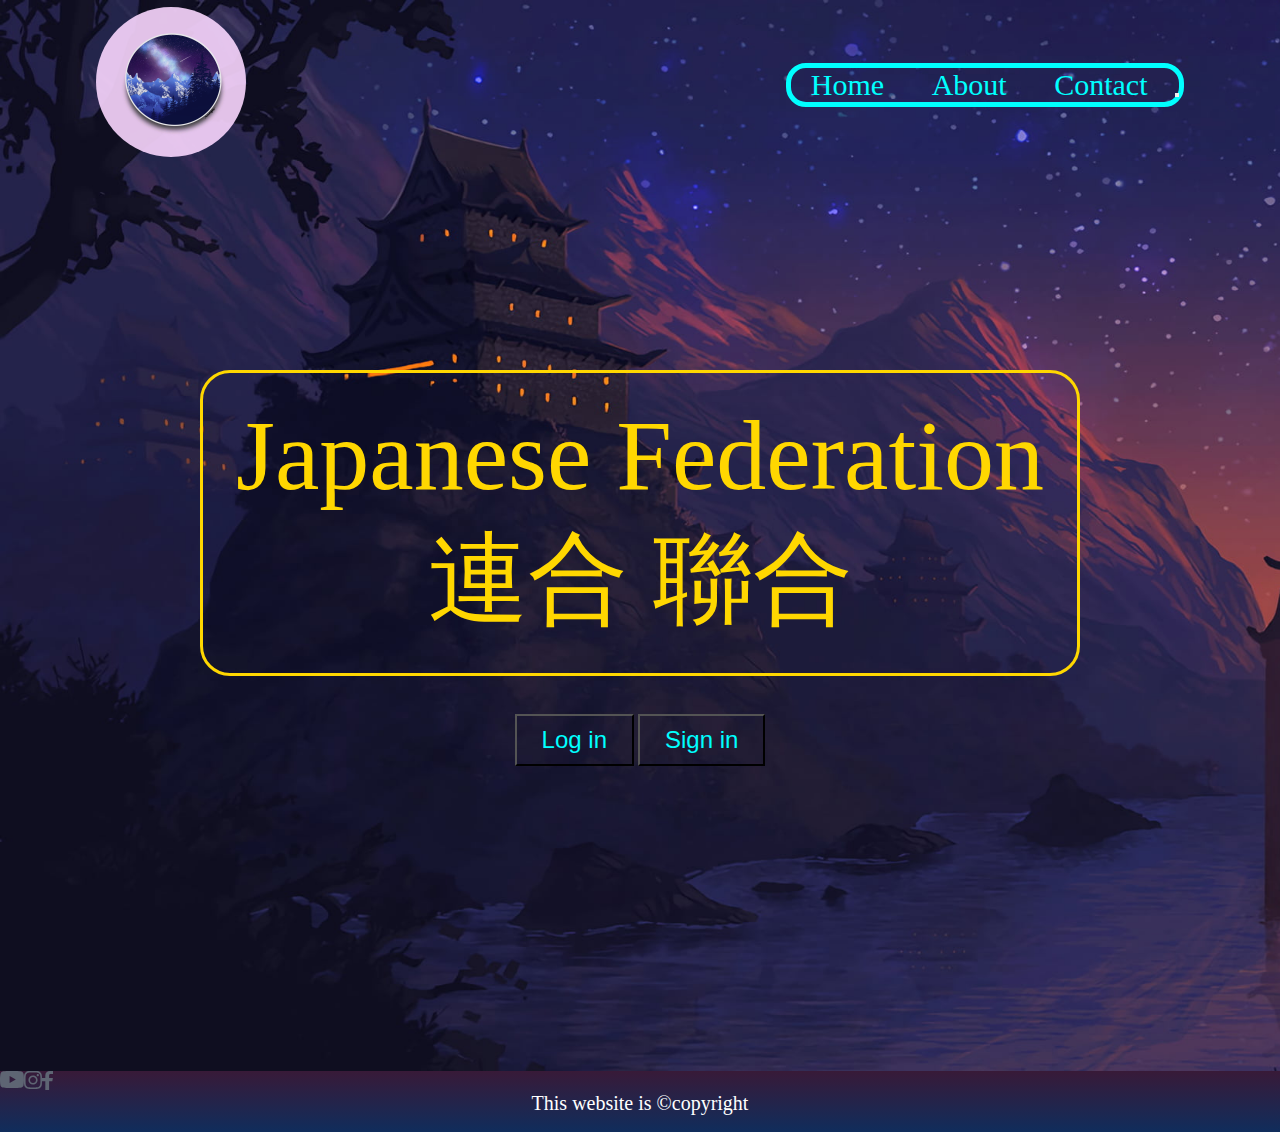
<file: index.html>
<!DOCTYPE html>
<html lang="en">
  <head>
    <meta charset="UTF-8" />
    <meta http-equiv="X-UA-Compatible" content="IE=edge" />
    <meta name="viewport" content="width=device-width, initial-scale=1.0" />
    <link rel="stylesheet" href="style.css" />
    <title>website</title>
  </head>
  <body>
    <header class="header-content">
      <div class="navigate">
        <div>
          <img src="./img/Night-sky logo.jpg" alt="logo" class="logo" />
        </div>
        <div class="lists">
          <nav>
            <ul>
              <li><a href="#" target="_self">Home</a></li>
              <li><a href="about.html" target="_self">About</a></li>
              <li><a href="contactform.html" target="_self">Contact</a></li>
            
              <button></button></button>
            </ul>
          </nav>
        </div>
      </div>
    </header>
  <section class="content">
    <div class="header-text1"><h1>Japanese Federation<br>連合 聯合</h1></div>
    <div class="btn2">
    <button type="button" class="login"><a href="#">Log in</a></button>
    <button type="button" class="sign-in"><a href="#"> Sign in</a></button>
  </div>

  </section>
  <footer class="footer">
   <div class="icons">
    <div>
      <img  src="./img/youtube.svg" alt="youtube">

    </div>
    <div>
      <img src="./img/instagram.svg" alt="instagram">
    </div>
    <div>
      <img src="./img/facebook.svg" alt="facebook">
    </div>




   </div>
   <div class="copyright">
    <p>This website is ©copyright</p>
   </div>
    



  </footer>
  </body>
</html>
</file>
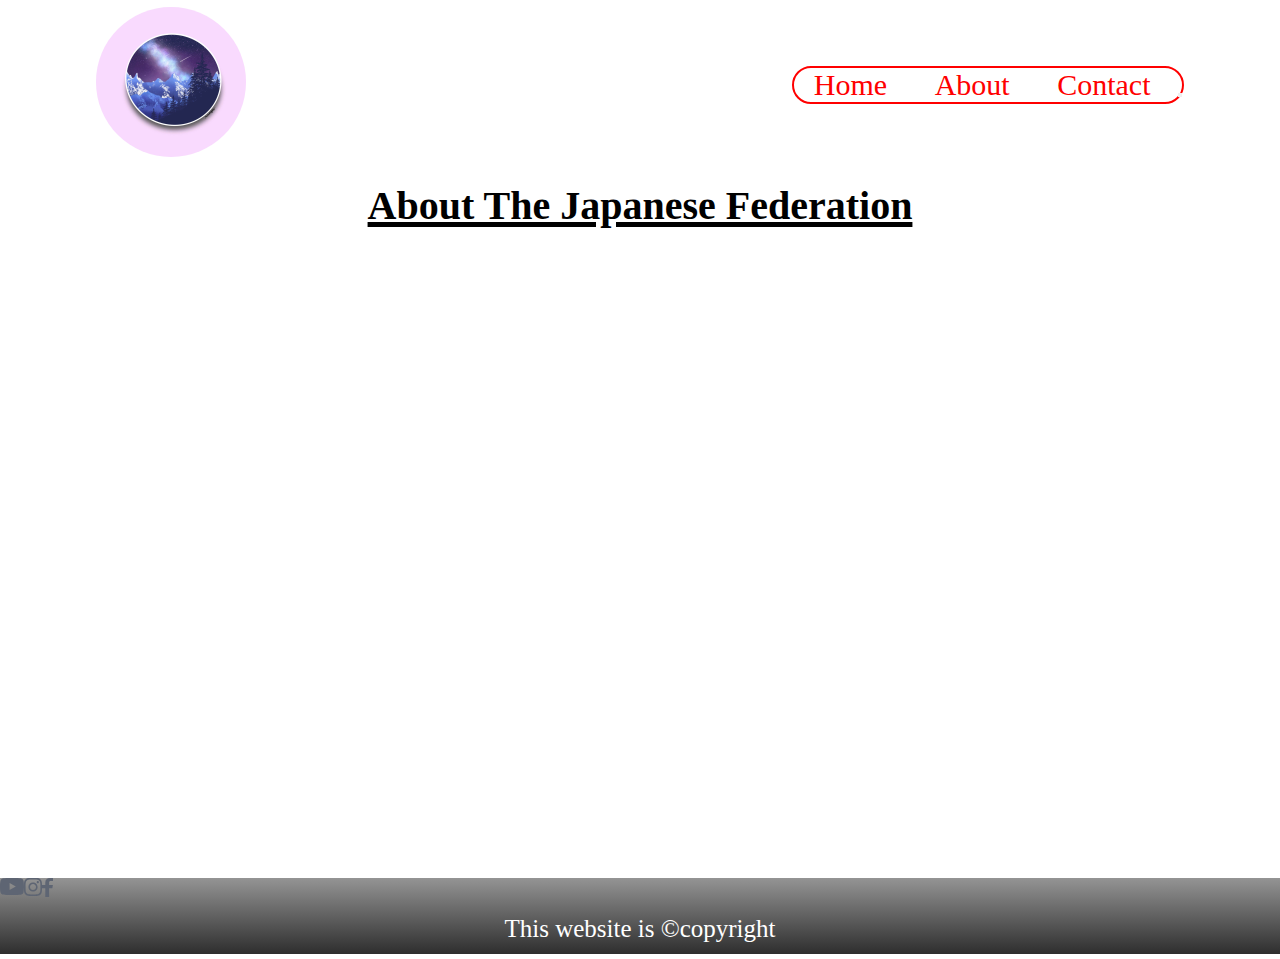
<file: about.html>
<!DOCTYPE html>
<html lang="en">
  <head>
    <meta charset="UTF-8" />
    <meta http-equiv="X-UA-Compatible" content="IE=edge" />
    <meta name="viewport" content="width=device-width, initial-scale=1.0" />
    <title>about</title>
    <link rel="stylesheet" href="style3.css" />
  </head>
  <body class="about">
    <header class="about-header-content">
      <div class="navigate">
        <div>
          <img src="./img/Night-sky logo.jpg" alt="logo" class="logo" />
        </div>
        <div class="about-lists">
          <nav>
            <ul>
              <li><a href="index.html" target="_self">Home</a></li>
              <li><a href="#" target="_self">About</a></li>
              <li><a href="contactform.html" target="_self">Contact</a></li>
              <button></button></button>
            </ul>
          </nav>
        </div>
      </div>
    </header>
    <div class="about-text">
      <div class="about_the_jp_fed">
        <b><p class="about-title">About The Japanese Federation</p></b>
      </div>
      <div class="paragraphs">
       <b>
        <p>
          Lorem ipsum dolor sit amet consectetur adipisicing elit. Soluta nisi
          repudiandae impedit modi quibusdam eaque! Animi esse vitae rem quasi,
          placeat inventore, dolore, quae accusamus voluptas temporibus
          voluptatibus hic facere? Magnam delectus ea, enim ipsam officiis
          accusantium quas distinctio voluptatum! Lorem ipsum dolor sit amet
          consectetur adipisicing elit. Explicabo delectus voluptatum deleniti
          repellendus labore, nesciunt modi nulla inventore aut voluptatem
          soluta blanditiis iste praesentium ab provident dolorem debitis
          magnam. Lorem ipsum dolor sit amet consectetur adipisicing elit.
          Dolore aspernatur facere, nesciunt obcaecati deserunt aperiam ut id
          omnis nostrum ex quasi.
        </p>
        <p>
          Lorem ipsum dolor sit, amet consectetur adipisicing elit. Sapiente,
          odio ullam non temporibus natus voluptates accusamus est veniam
          veritatis minima accusantium! Lorem ipsum dolor sit amet consectetur
          adipisicing elit. Accusantium voluptates ipsum nesciunt.
        </p>
        <p>
          Lorem ipsum dolor sit, amet consectetur adipisicing elit. Quidem
          reiciendis nobis ea eligendi error, libero consectetur ipsum ullam
          incidunt quo maiores eius inventore ipsa hic saepe iusto numquam!
          Iusto praesentium corporis perferendis sit. Lorem ipsum, dolor sit
          amet consectetur adipisicing elit. Placeat ea, eius blanditiis, nulla,
          nisi dolorum eaque dicta quisquam ratione dignissimos est vel itaque
          quaerat cum error ullam illum iure. Dolor?
        </p>
        <p>
          Lorem ipsum dolor sit amet consectetur adipisicing elit. Laborum,
          culpa!
        </p>
        <p>
          Lorem ipsum, dolor sit amet consectetur adipisicing elit. Id nostrum
          sunt corrupti sint error harum quibusdam iure dicta doloremque
          suscipit. Enim, repellat nobis quasi corrupti fugiat minima, veritatis
          incidunt nesciunt iste libero sunt dolor sint sapiente. Quos voluptas
          architecto necessitatibus magni! Lorem ipsum dolor sit amet
          consectetur adipisicing elit. Eligendi.
        </p>
      </b>
    </body>
    <footer class="about-footer">
      <div class="icons">
       <div>
         <img  src="./img/youtube.svg" alt="youtube">
       </div>
       <div>
         <img src="./img/instagram.svg" alt="instagram">
       </div>
       <div>
         <img src="./img/facebook.svg" alt="facebook">
       </div>
      </div>
      <div class="copyright">
       <p>This website is ©copyright</p>
      </div>
     </footer>
</html>
</file>
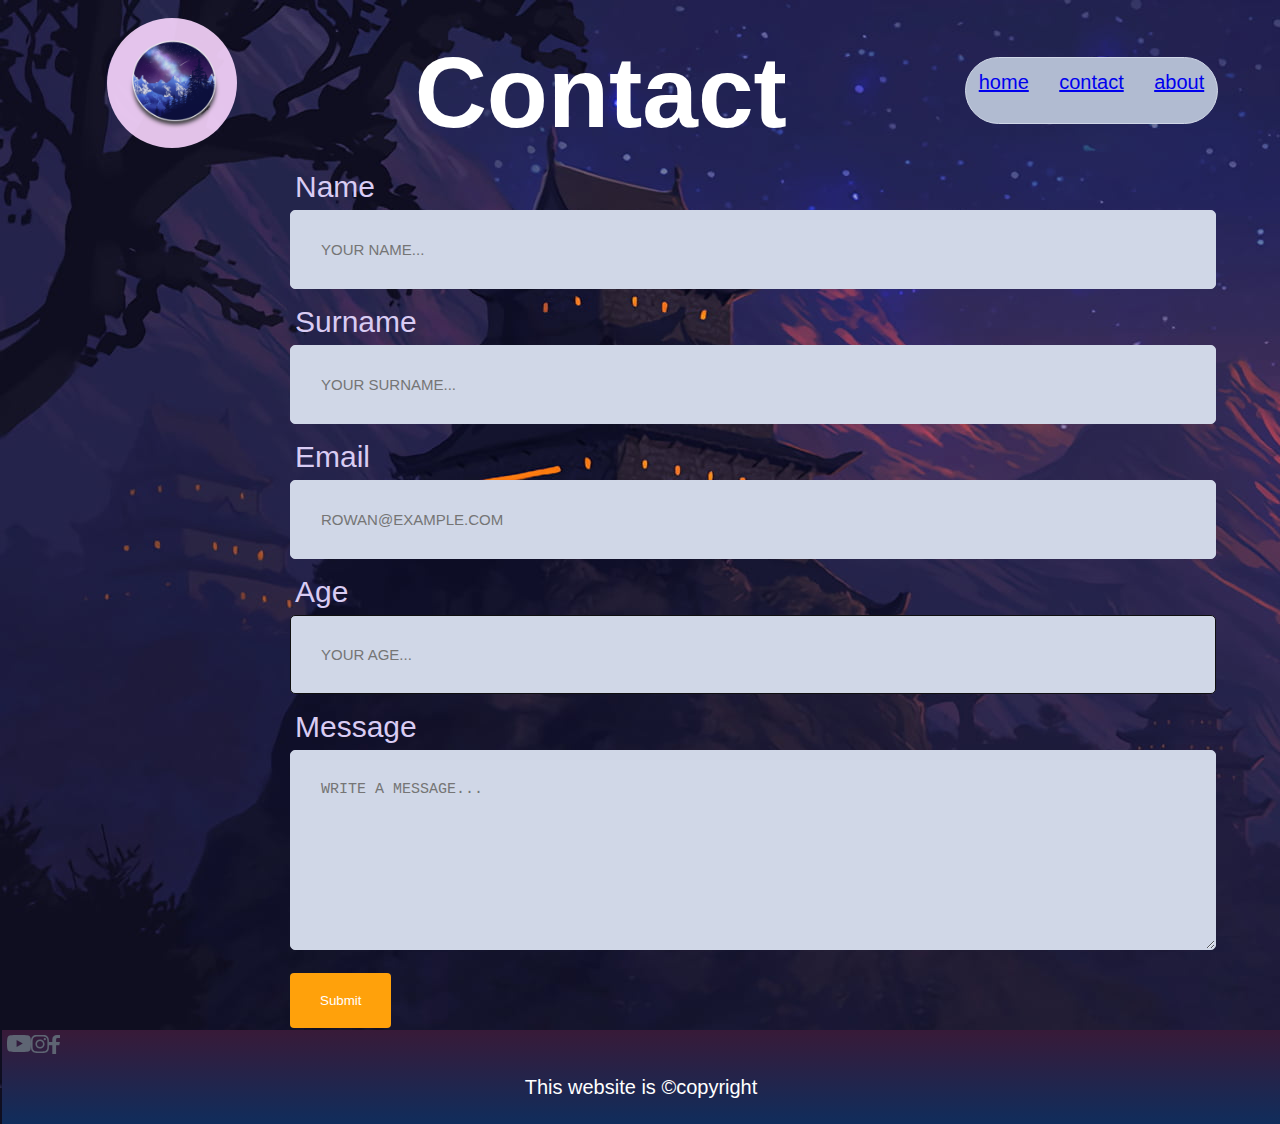
<file: contactform.html>
<!DOCTYPE html>
<html lang="en">
<head>
    <meta charset="UTF-8">
    <meta http-equiv="X-UA-Compatible" content="IE=edge">
    <meta name="viewport" content="width=device-width, initial-scale=1.0">
    <link rel="stylesheet" href="index.html">
    <link rel="stylesheet" href="style2.css">
    <title>Contact Form</title>

    <div >
        
        <nav class="navigation">
            <div>
                <img src="./img/Night-sky logo.jpg" alt="logo" class="logo">
            </div>
            <div><h1 class="heading">Contact</h1></div>
            <div class="nav-bar">
            <ul>
                <li class="home"><a href="index.html">Home</a></li>
                <li class="contact"><a href="#">Contact</a></li>
                <li class="about"><a href="about.html">About</a></li>
            </ul>
        </nav>
    </div>
    </div>
</head>
<body>
   
    <div class="container">
      <div class="form1">
        <form 
        action="https://formspree.io/f/xgebrzzd"
        method="POST"
        enctype="multipart/form-data">
      
      <label for="1stname">Name</label>
    <input type="text" id="1stname" name="firstname" placeholder="Your name...">

    <label for="lname">Surname</label>
    <input type="text" id="lname" name="lastname" placeholder="Your surname...">

    <label for="email" class="email">Email</label>
    <input type="text" id="email" name="email" placeholder="rowan@example.com">

    <label for="age">Age</label>
    <input type="number" id="age" name="age" placeholder="YOUR AGE...">


    <label for="subject">Message</label>
    <textarea id="subject" name="subject" placeholder="Write a message..." style="height:200px"></textarea>

    <input type="submit" value="Submit">

    </form>
    </div>
    </div>
    
</body>
<footer class="footer">
    <div class="icons">
     <div>
       <img  src="./img/youtube.svg" alt="youtube">
     </div>
     <div>
       <img src="./img/instagram.svg" alt="instagram">
     </div>
     <div>
       <img src="./img/facebook.svg" alt="facebook">
     </div>
    </div>
    <div class="copyright">
     <p>This website is ©copyright</p>
    </div>
   </footer>
</html>
</file>
<file: style.css>
* {
    padding: 0;
    margin: 0;
    
}

.navigate {
    display: flex;
    width: 85%;
    margin: auto;
    align-items: center;
    justify-content: space-between;
    padding: 35px 0;
    height: 100px;
    
    
}

.navigate ul li {
    list-style: none;
    display: inline-block;
    margin: 0 20px;
    color: aqua;
    border: 1px red;

    

    }

a {
    color: aqua;
    text-decoration: none;
}

h1 {
    color: gold;
    border: 3px solid;
    border-radius: 30px;
}

p {
    font-size: 20px;
}





body {
    background: url(./img/backgroundWEB.jpg);
    background-size: 220vh;
    background-repeat: no-repeat;
    min-height: 100vh;
    
    
    
    
}

.navigate img {
    size: 2px;
    width: 2;
    padding: 2;
    height: 150px;
    align-items: center;
    justify-content: center;
    opacity: 0.9;
    border-radius: 70%;
    
    
}

.header-content  {
    color: white;
    justify-content: center;
    align-items: center;
    font-size: 30px;
    border: 20;
    border-color: blue;

}

.header-content div h1 {
    align-items: center;
    justify-content: center;
    justify-items: center;
}

.lists {
    color: aqua;
    background: transparent;
   border: 1px solid;
   border-radius: 20px;
   border-width: 5px;



}



.header-text1 {
    justify-content: center;
    color: rgb(255, 255, 255);
    width: auto;
    padding: 200px;
    text-align: center;
    font-size: 50px;
    
    
}
    


.header-text1 h1 {
    font-weight: 400;
    
}

.header-content nav ul li a {
    justify-self: end;
    justify-content: end;
    text-decoration: none;
    
}

.content {
    align-items: center;
    text-align: center;
    
}

.login {
    text-decoration: none;
    background-color: transparent;
    padding: 10px 25px;
    font-size: 24px;
    

    
}

.sign-in {
    text-decoration: none;
    padding: 10px 25px;
    display: inline- block;
    background-color: transparent;
    font-size: 24px;

}

section div h1 {
    padding: 25px 15px;
    
    
}

.sign-in:hover {
    background-color: rgb(0, 0, 0);
    text-decoration: none;
    text-transform: uppercase;

}

.login:hover {
    background-color: rgb(0, 0, 0);
    text-decoration: none;
    text-transform: uppercase;
    

}


section .login {
    text-decoration: none;
}

footer {
    background: linear-gradient( rgb(56, 26, 56), rgb(16, 45, 92));
    color: white;
    font-size: 10px;
    justify-content: flex-end;
    text-align: center;
    margin-top: 150px;
    height: 61px;


    
    

    
}

.icons {
    text-align: center;
    display: flex;
    flex-direction: row;
    
    

    
}

li:hover {
    text-transform: uppercase;
    background-color: black;
    text-decoration: underline;


}

li:hover::after {
    text-decoration: underline;
}

.btn2 {
    min-height: 23vh;
    margin-top: -162px;
}
</file>
<file: style3.css>
* {
    padding: 0;
    margin: 0;
}
.navigate {
    display: flex;
    width: 85%;
    margin: auto;
    align-items: center;
    justify-content: space-between;
    padding: 35px 0;
    height: 100px;
}
a {
    color: red;
    text-decoration: none;
}
h1 {
    color: gold;
    border: 3px solid;
    border-radius: 30px;
}
p {
    font-size: 20px;
}
body {
    background: url(./img/backgroundWEB.jpg);
    background-size: 220vh;
    background-repeat: no-repeat;
    min-height: 100vh;
}
.navigate img {
    size: 2px;
    width: 2;
    padding: 2;
    height: 150px;
    align-items: center;
    justify-content: center;
    opacity: 0.9;
    border-radius: 70%;
}
.header-content  {
    color: white;
    justify-content: center;
    align-items: center;
    font-size: 30px;
    border: 20;
    border-color: blue;
}
.header-content div h1 {
    align-items: center;
    justify-content: center;
    justify-items: center;
}
.header-text1 {
    justify-content: center;
    color: rgb(255, 255, 255);
    width: auto;
    padding: 200px;
    text-align: center;
    font-size: 50px;
}
.header-text1 h1 {
    font-weight: 400;
}
.header-content nav ul li a {
    justify-self: end;
    justify-content: end;
    text-decoration: none;
}
.content {
    align-items: center;
    text-align: center;
}
.login {
    text-decoration: none;
    background-color: transparent;
    padding: 10px 25px;
    font-size: 24px;
}
.sign-in {
    text-decoration: none;
    padding: 10px 25px;
    display: inline- block;
    background-color: transparent;
    font-size: 24px;
}
section div h1 {
    padding: 25px 15px;
}
.sign-in:hover {
    background-color: rgb(0, 0, 0);
    text-decoration: none;
    text-transform: uppercase;
}
.login:hover {
    background-color: rgb(0, 0, 0);
    text-decoration: none;
    text-transform: uppercase;
}
section .login {
    text-decoration: none;
}
footer {
    background: linear-gradient( rgb(56, 26, 56), rgb(16, 45, 92));
    color: white;
    font-size: 10px;
    justify-content: flex-end;
    text-align: center;
    margin-top: 161px;
    height: 49px;
}
.icons {
    text-align: center;
    display: flex;
    flex-direction: row;
}
li:hover {
    text-transform: uppercase;
    background-color: black;
    text-decoration: underline;
}
li:hover::after {
    text-decoration: underline;
}
.btn2 {
    min-height: 23vh;
    margin-top: -162px;
}
.about {
    background-image: url(https://images.unsplash.com/photo-1519638157102-4da934548801?ixlib=rb-4.0.3&ixid=MnwxMjA3fDB8MHxwaG90by1wYWdlfHx8fGVufDB8fHx8&auto=format&fit=crop&w=1331&q=80);
    background-repeat: no-repeat cover;
}
.about-title {
    text-align: left;
    padding: 12px;
    font-size: 40px;
    font-weight: bold;
    color: black;
    text-decoration: underline 5px;
    text-align: center;
}
p {
    font-size: 25px;
    font-weight: 40;
    padding: 16px;
    text-align: center;
    color: rgb(255, 255, 255);
    justify-content: center;
}
.about-footer {
    background: linear-gradient( rgb(148, 148, 148), rgb(46, 46, 46));
    color: white;
    font-size: 10px;
    justify-content: flex-end;
    text-align: center;
    margin-top: 1px;
    margin-bottom: 0px;
    height: 76px;
    min-height: 0hv;
}
.navigate ul li {
    list-style: none;
    display: inline-block;
    margin: 0 20px;
    color: rgba(255, 0, 0, 0.793);
}
.about-header-content  {
        color: white;
        justify-content: center;
        align-items: center;
        font-size: 30px;
        border: 20;
        border-color: blue;
    }
.about-list {
        color: rgb(0, 0, 0);
        background: transparent;
       border-radius: 20px;
       border-width: 5px;
    }
    nav {
        border: 2px solid red;
        border-radius: 30px;
    }
</file>
<file: style2.css>
html {
  background-image: url(./img/backgroundWEB.jpg);
  width: 100%;
  background-repeat: no-repeat;
}
.heading {
  font-size: 100px;
  height: 100px;
  size: 100px;
  color: #ffffff;
  width: 100%;
  justify-content: center;
}

.navigation {
  border-style: border-box;
  display: flex;
  width: 90%;
  margin: auto;
  align-items: center;
  justify-content: space-between;
  padding: 35px 0;
  height: 100px;
}

.nav-bar {
  border: 1px solid rgb(208, 215, 231);
  border-radius: 50px;
  background-color: rgb(177, 187, 209);
  margin-top: 10px;
  color: #ffa10b;
}

.logo {
  size: 2px;
  width: 2;
  padding: 5;
  height: 130px;
  align-items: center;
  justify-content: center;
  opacity: 0.9;
  border-radius: 70%;
}

.home {
  font-size: 20px;
  padding: 3px;
  border-radius: 7px;
  margin-right: 60px;
  text-transform: lowercase;
}
.home :hover {
  padding: 3px;
  border-radius: 10px;
  font-size: 25px;
  text-transform: uppercase;
}
.contact {
  padding: 3px;
  border-radius: 10px;
  font-size: 20px;
  text-transform: lowercase;
  margin-right: 60px;
}

.contact :hover {
  padding: 3px;
  border-radius: 10px;
  font-size: 25px;
  text-transform: uppercase;
}

.about {
  padding: 3px;
  border-radius: 10px;
  font-size: 20px;
  text-transform: lowercase;
  margin-right: 60px;
}

.about :hover {
  padding: 3px;
  border-radius: 10px;
  font-size: 25px;
  text-transform: uppercase;
}

.navigation ul li {
  list-style: none;
  display: inline-block;
  margin: 10px;
  text-decoration: none;
}

.navigation ul {
  padding: 0px;
  margin-top: 0;
  justify-content: center;
}

input[type="text"],
select,
textarea {
  text-transform: uppercase;
  width: 100%;
  padding: 30px;
  border: 1px solid rgb(208, 215, 231);
  border-radius: 5px;
  box-sizing: border-box;
  margin-top: 6px;
  margin-bottom: 16px;
  resize: vertical;
  background-color: rgb(208, 215, 231);
  color: rgb(6, 6, 6);
  margin-left: 45px;
  margin-right: 10px;
  font-size: 15px;
}

input[type="number"] {
  background: rgb(208, 215, 231);
  color: rgb(0, 0, 0);
  width: 100%;
  padding: 30px;
  border: 1px solid #0f0f0f;
  border-radius: 5px;
  box-sizing: border-box;
  margin-top: 6px;
  margin-bottom: 16px;
  resize: vertical;
  margin-right: 10px;
  margin-left: 45px;
  font-size: 15px;
}

.form1 {
  width: 75%;
  background-size: 100%;
  height: 600px;
  color: #d9ccf3;
  font-size: 30px;
  margin-left: 200px;
  margin-right: 10px;
  justify-content: center;
}

input[type="submit"] {
  background-color: #ffa10b;
  color: white;
  padding: 20px 30px;
  border: none;
  border-radius: 4px;
  cursor: pointer;
  margin-left: 45px;
  margin-right: 10px;
}

input[type="submit"]:hover {
  background-color: #0fdd53;
  color: white;
}

body {
  font-family: "Franklin Gothic Medium", "Arial Narrow", Arial, sans-serif;
  padding: 0;
  margin: 0;
  margin-left: 45px;
}

.footer {
  background: linear-gradient(rgb(56, 26, 56), rgb(16, 45, 92));
  color: white;
  font-size: 10px;
  width: auto;
  margin-left: -43px;
  padding: 5px;
  margin-top: 260px;
}

.icons {
  display: flex;
  flex-direction: row;
}

.copyright {
  text-align: center;
  font-size: 20px;
}

label {
  margin-left: 50px;
  font-size: 30px;
  /* Headings of labels */
}
</file>
